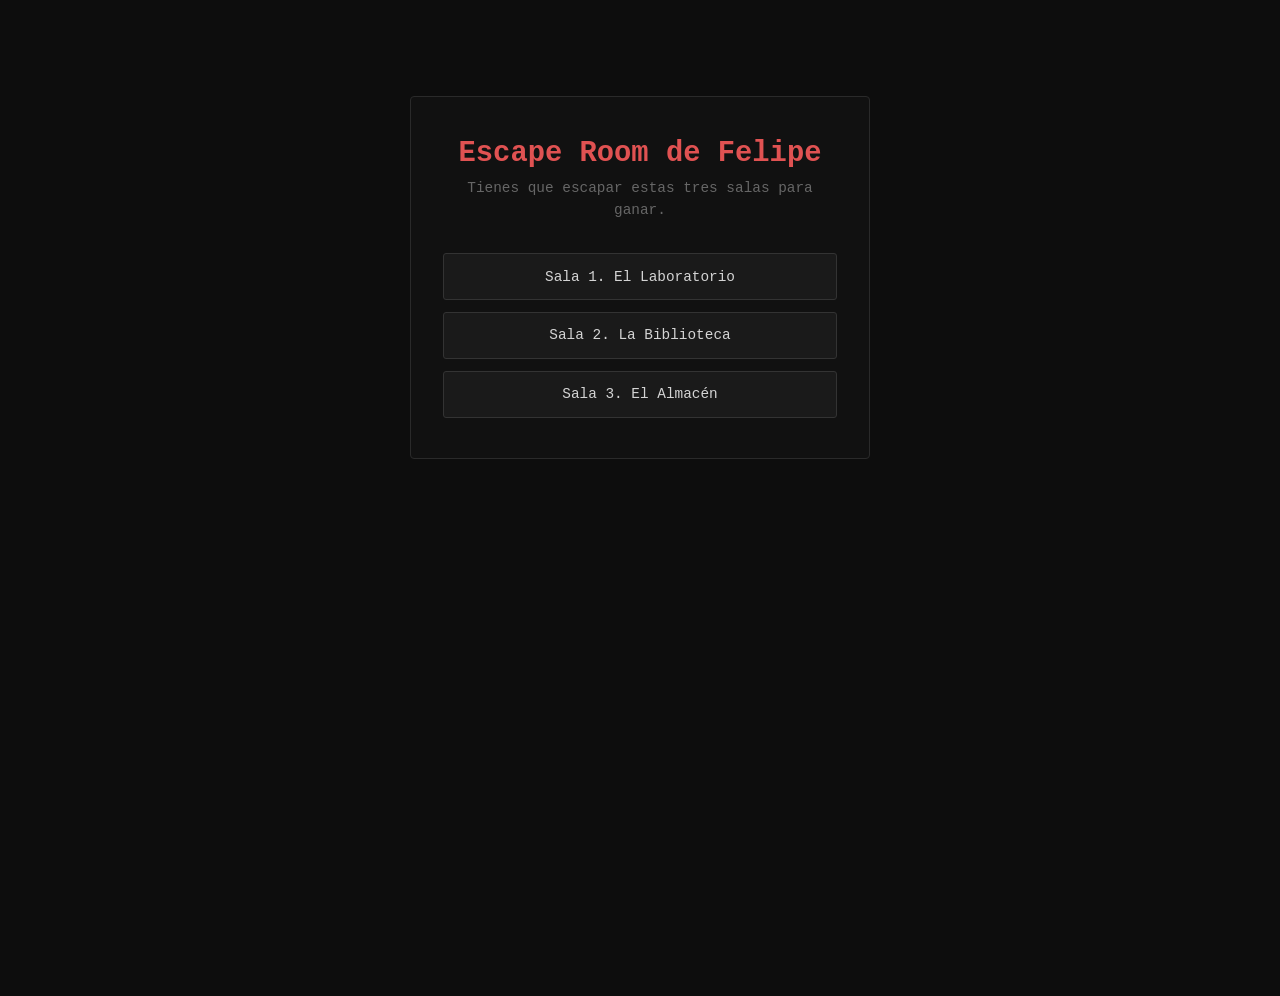
<file: index.html>
<!DOCTYPE html>
<html lang="es">

<head>
  <meta charset="UTF-8">
  <title>Escape Room</title>
  <link rel="stylesheet" href="estilos.css">
</head>

<body>
  <div class="menu">
    <h1>Escape Room de Felipe</h1>
    <p class="subtitulo">Tienes que escapar estas tres salas para ganar.</p>
    <div class="salas">
      <a href="sala1/sala1.html" class="btn-sala">Sala 1. El Laboratorio</a>
      <a href="sala2/sala2.html" class="btn-sala">Sala 2. La Biblioteca</a>
      <a href="sala3/sala3.html" class="btn-sala">Sala 3. El Almacén</a>
    </div>
  </div>
</body>

</html>
</file>
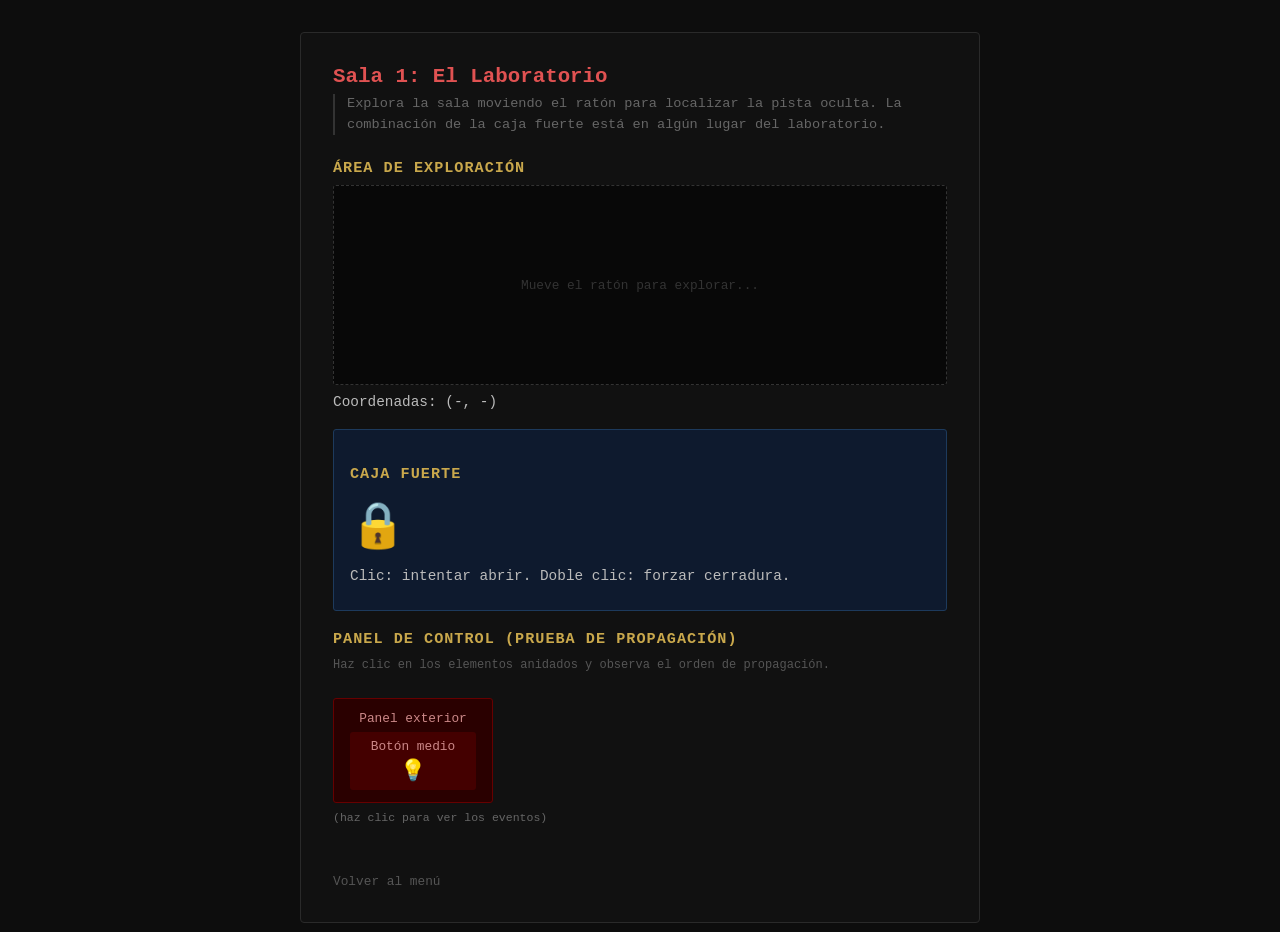
<file: sala1/sala1.html>
<!DOCTYPE html>
<html lang="es">

<head>
  <meta charset="UTF-8">
  <title>Sala 1. El Laboratorio</title>
  <link rel="stylesheet" href="../estilos.css">
</head>

<body>
  <div class="sala">
    <h2>Sala 1: El Laboratorio</h2>
    <p class="descripcion">
      Explora la sala moviendo el ratón para localizar la pista oculta.
      La combinación de la caja fuerte está en algún lugar del laboratorio.
    </p>

    <!-- Área de exploración: Empleando mousemove + getBoundingClientRect -->
    <h3>Área de exploración</h3>
    <div class="area-exploracion" id="area">
      <span class="hint">Mueve el ratón para explorar...</span>
      <div class="objeto-oculto" id="objetoOculto">🔑</div>
    </div>
    <p id="coordenadas">Coordenadas: (-, -)</p>
    <p id="mensaje-area"></p>

    <!-- Caja fuerte: Empleo handleEvent que es click y doble click -->
    <div class="panel-cofre">
      <h3>Caja fuerte</h3>
      <div class="cofre" id="cofre">🔒</div>
      <p id="mensaje-cofre">Clic: intentar abrir. Doble clic: forzar cerradura.</p>
    </div>

    <!-- Panel de alarma: propagación y captura -->
    <h3>Panel de control (prueba de propagación)</h3>
    <p style="font-size:0.75rem; color:#555; margin-bottom:0.5rem">
      Haz clic en los elementos anidados y observa el orden de propagación.
    </p>
    <div class="panel-alarma" id="panelAlarma" data-externo>
      Panel exterior
      <div class="boton-alarma" id="botonAlarma">
        Botón medio
        <span class="luz" id="luz">💡</span>
      </div>
    </div>
    <p id="mensaje-propagacion">(haz clic para ver los eventos)</p>

    <a href="../index.html" class="btn-volver">Volver al menú</a>
  </div>

  <script src="sala1.js"></script>
</body>

</html>
</file>
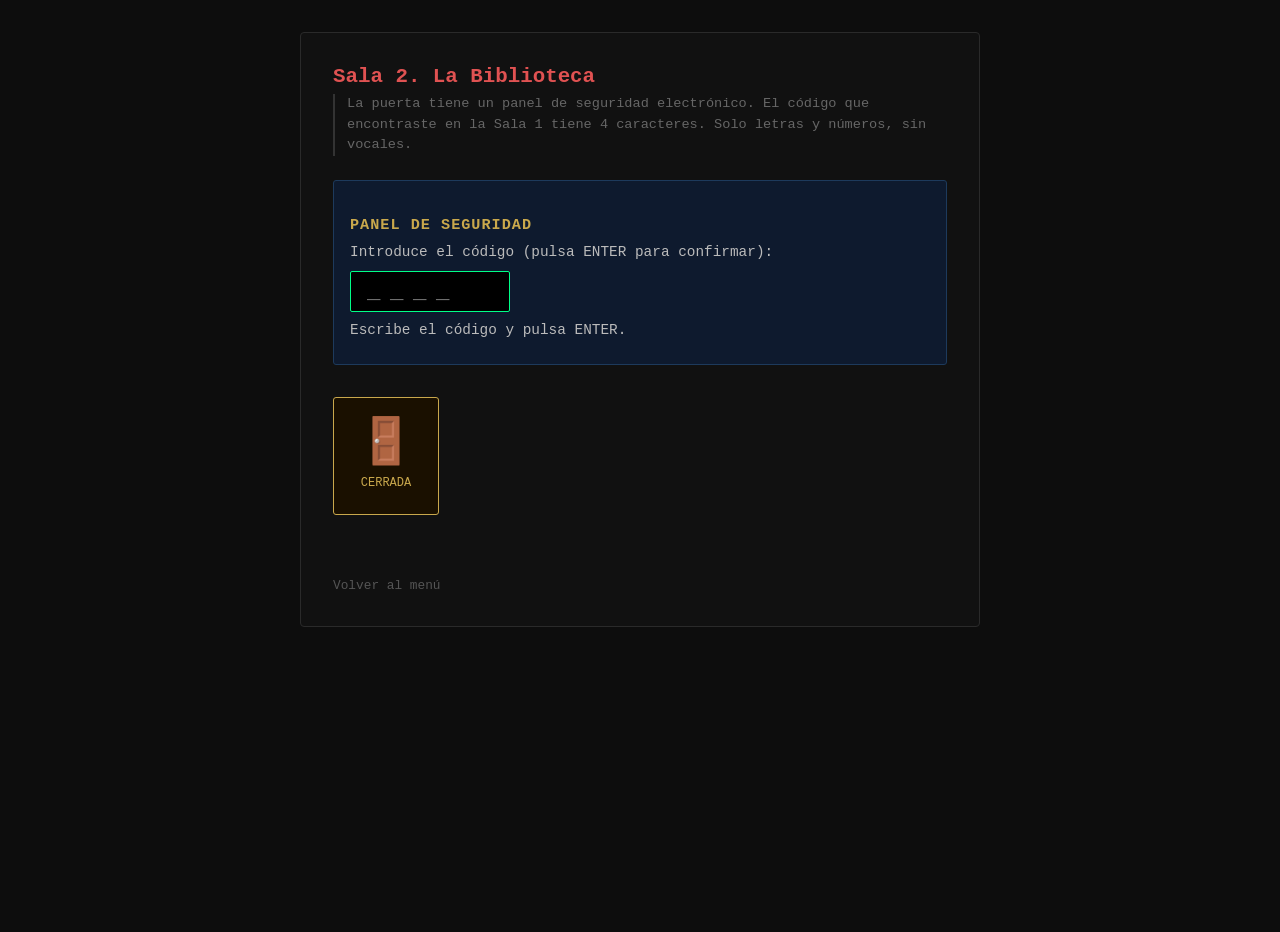
<file: sala2/sala2.html>
<!DOCTYPE html>
<html lang="es">

<head>
  <meta charset="UTF-8">
  <title>Sala 2. La Biblioteca</title>
  <link rel="stylesheet" href="../estilos.css">
</head>

<body>
  <div class="sala">
    <h2>Sala 2. La Biblioteca</h2>
    <p class="descripcion">
      La puerta tiene un panel de seguridad electrónico. El código que encontraste
      en la Sala 1 tiene 4 caracteres. Solo letras y números, sin vocales.
    </p>

    <!-- Teclado de seguridad: keyboard events -->
    <div class="panel-teclado">
      <h3>Panel de seguridad</h3>
      <p>Introduce el código (pulsa ENTER para confirmar):</p>
      <input type="text" id="inputCodigo" maxlength="4" placeholder="____" autocomplete="off" spellcheck="false">
      <p id="mensajeTeclado">Escribe el código y pulsa ENTER.</p>
    </div>

    <!-- Puerta: se abre con CustomEvent -->
    <div class="puerta" id="puerta">
      <span id="iconoPuerta">🚪</span>
      <p id="estadoPuerta">CERRADA</p>
    </div>
    <p id="mensajePuerta"></p>

    <a href="../index.html" class="btn-volver">Volver al menú</a>
  </div>

  <script src="sala2.js"></script>
</body>

</html>
</file>
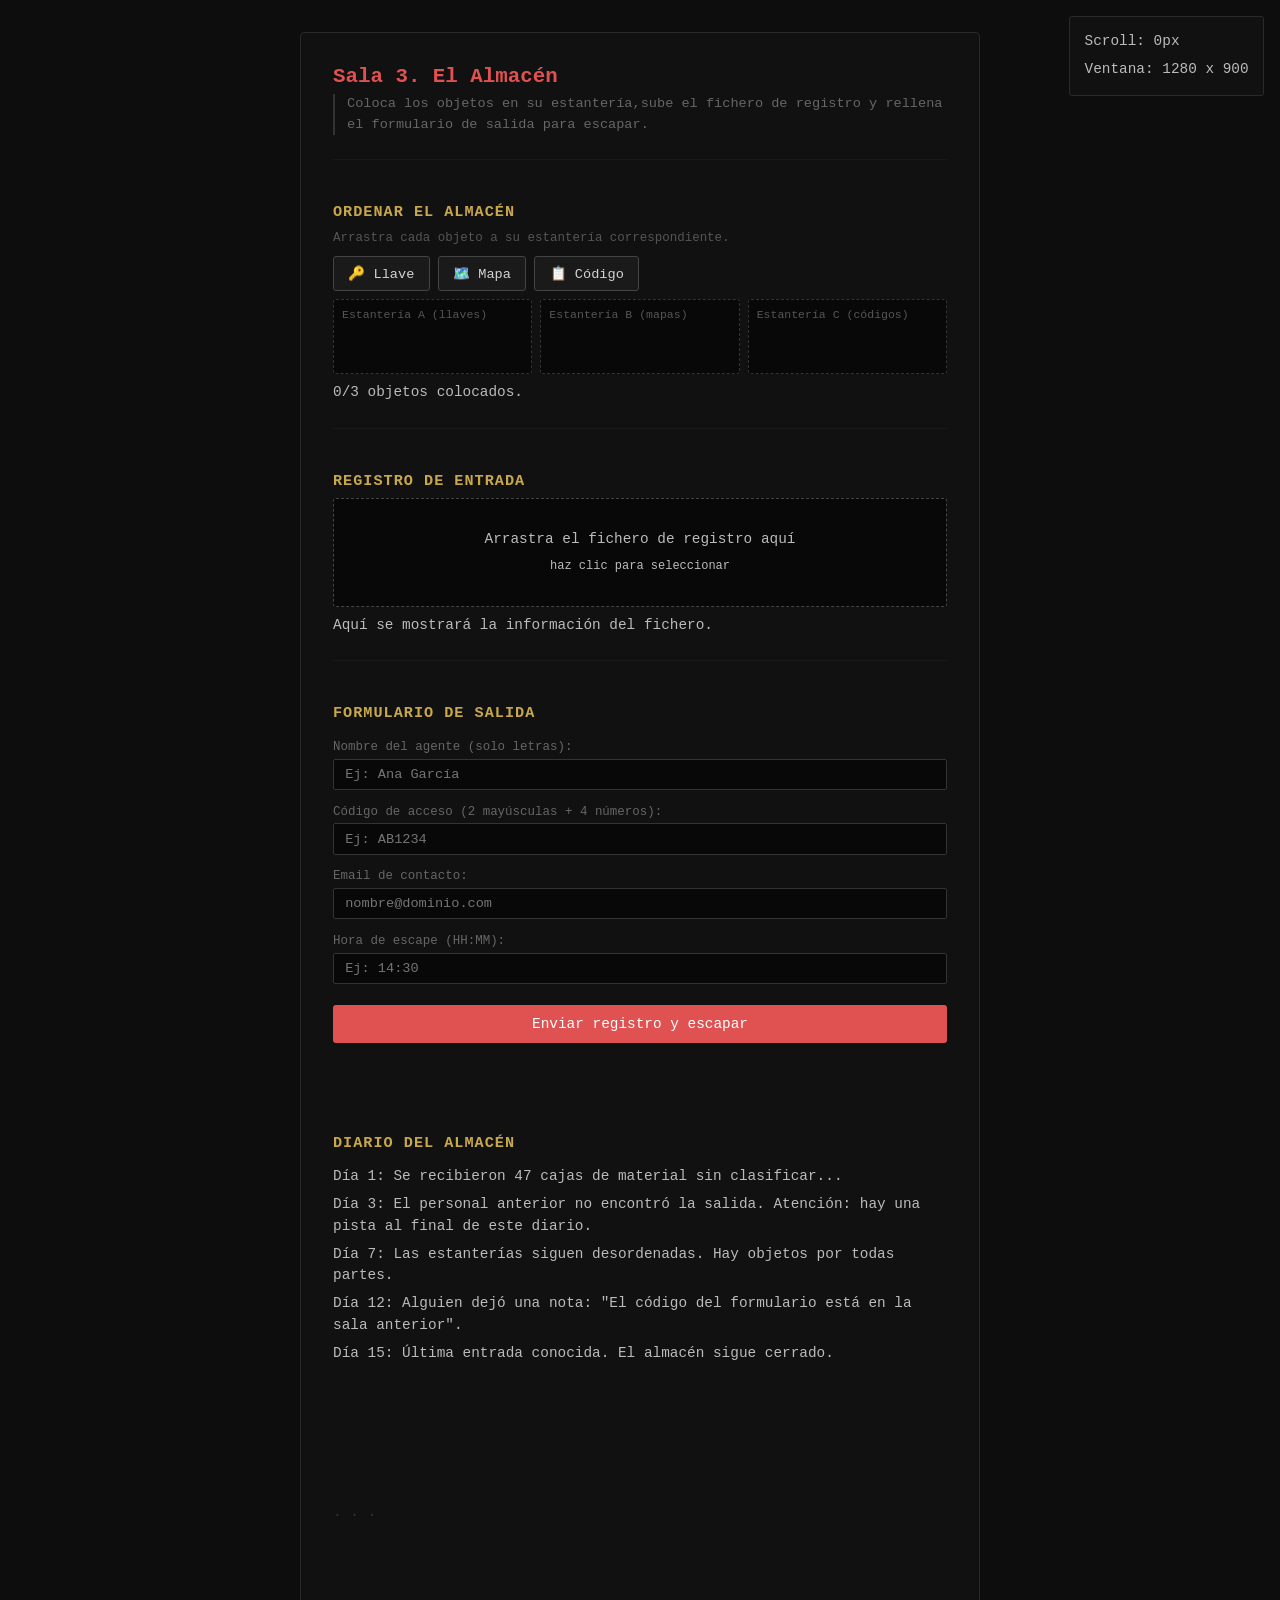
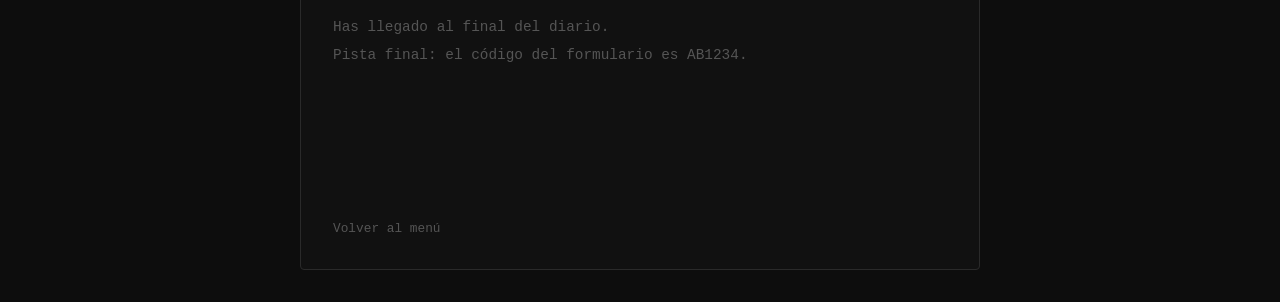
<file: sala3/sala3.html>
<!DOCTYPE html>
<html lang="es">

<head>
  <meta charset="UTF-8">
  <title>Sala 3. El Almacén</title>
  <link rel="stylesheet" href="../estilos.css">
</head>

<body>
  <!-- Info de scroll y tamaño de la posición fija -->
  <div class="info-ventana" id="infoVentana">
    <p>Scroll: <span id="scrollVal">0</span>px</p>
    <p>Ventana: <span id="sizeVal">-</span></p>
  </div>

  <div class="sala">
    <h2>Sala 3. El Almacén</h2>
    <p class="descripcion">
      Coloca los objetos en su estantería,sube el fichero de registro 
      y rellena el formulario de salida para escapar.
    </p>

    <!-- Puzzle arrastrar y soltar los objetos -->
    <div class="seccion-drag">
      <h3>Ordenar el almacén</h3>
      <p style="font-size:0.78rem; color:#555">Arrastra cada objeto a su estantería correspondiente.</p>
      <div class="objetos-drag" id="objetosDrag">
        <div class="objeto-arrastrable" draggable="true" data-id="llave">🔑 Llave</div>
        <div class="objeto-arrastrable" draggable="true" data-id="mapa">🗺️ Mapa</div>
        <div class="objeto-arrastrable" draggable="true" data-id="codigo">📋 Código</div>
      </div>

      <div class="estanterias">
        <div class="estanteria" id="est-llave" data-acepta="llave">
          <span>Estantería A (llaves)</span>
        </div>
        <div class="estanteria" id="est-mapa" data-acepta="mapa">
          <span>Estantería B (mapas)</span>
        </div>
        <div class="estanteria" id="est-codigo" data-acepta="codigo">
          <span>Estantería C (códigos)</span>
        </div>
      </div>
      <p id="mensajeDrag">0/3 objetos colocados.</p>
    </div>

    <!-- Arrastrar y soltar fichero -->
    <div class="seccion-fichero">
      <h3>Registro de entrada</h3>
      <div class="drop-fichero" id="dropFichero">
        <p>Arrastra el fichero de registro aquí</p>
        <p style="font-size:0.75rem; margin-top:0.3rem">haz clic para seleccionar</p>
        <input type="file" id="inputFichero" style="display:none">
      </div>
      <p id="infoFichero">Aquí se mostrará la información del fichero.</p>
    </div>

    <!-- Formulario con regex -->
    <div class="seccion-formulario">
      <h3>Formulario de salida</h3>
      <form id="formEscape" action="#" method="post">
        <label for="fNombre">Nombre del agente (solo letras):</label>
        <input type="text" name="nombre" id="fNombre" placeholder="Ej: Ana García">

        <label for="fCodigo">Código de acceso (2 mayúsculas + 4 números):</label>
        <input type="text" name="codigo" id="fCodigo" placeholder="Ej: AB1234">

        <label for="fEmail">Email de contacto:</label>
        <input type="email" name="email" id="fEmail" placeholder="nombre@dominio.com">

        <label for="fHora">Hora de escape (HH:MM):</label>
        <input type="text" name="hora" id="fHora" placeholder="Ej: 14:30">

        <button type="submit">Enviar registro y escapar</button>
      </form>
      <p id="mensajeForm"></p>
    </div>

    <!-- Contenido extra para poder hacer scroll -->
    <div class="contenido-extra">
      <h3>Diario del almacén</h3>
      <p>Día 1: Se recibieron 47 cajas de material sin clasificar...</p>
      <p>Día 3: El personal anterior no encontró la salida. Atención: hay una pista al final de este diario.</p>
      <p>Día 7: Las estanterías siguen desordenadas. Hay objetos por todas partes.</p>
      <p>Día 12: Alguien dejó una nota: "El código del formulario está en la sala anterior".</p>
      <p>Día 15: Última entrada conocida. El almacén sigue cerrado.</p>
      <br><br><br><br><br>
      <p style="color:#333">· · ·</p>
      <br><br><br>
      <p style="color:#555">Has llegado al final del diario.</p>
      <p style="color:#555">Pista final: el código del formulario es AB1234.</p>
      <br><br><br>
    </div>

    <a href="../index.html" class="btn-volver">Volver al menú</a>
  </div>

  <script src="sala3.js"></script>
</body>

</html>
</file>
<file: estilos.css>
* {
    box-sizing: border-box;
    margin: 0;
    padding: 0;
}

body {
    font-family: 'Courier New', monospace;
    background: #0d0d0d;
    color: #d4d4d4;
    min-height: 100vh;
}

p {
    margin: 0.4rem 0;
    font-size: 0.9rem;
    color: #bbb;
    line-height: 1.5;
}

h3 {
    color: #c9a84c;
    font-size: 0.95rem;
    margin: 1.2rem 0 0.5rem;
    text-transform: uppercase;
    letter-spacing: 1px;
}

/* ---- MENÚ PRINCIPAL ---- */
.menu {
    max-width: 460px;
    margin: 6rem auto;
    text-align: center;
    padding: 2.5rem 2rem;
    background: #111;
    border-radius: 4px;
    border: 1px solid #2a2a2a;
}

.menu h1 {
    font-size: 1.8rem;
    margin-bottom: 0.5rem;
    color: #e05252;
}

.subtitulo {
    color: #666;
    margin-bottom: 2rem;
}

.salas {
    display: flex;
    flex-direction: column;
    gap: 0.75rem;
}

.btn-sala {
    display: block;
    padding: 0.9rem 1rem;
    background: #1a1a1a;
    color: #d4d4d4;
    text-decoration: none;
    border-radius: 3px;
    border: 1px solid #333;
    font-family: 'Courier New', monospace;
    transition: border-color 0.2s, color 0.2s;
    font-size: 0.9rem;
}

.btn-sala:hover {
    border-color: #e05252;
    color: #e05252;
}

/* ---- SALA GENERAL ---- */
.sala {
    max-width: 680px;
    margin: 2rem auto;
    padding: 2rem;
    background: #111;
    border-radius: 4px;
    border: 1px solid #2a2a2a;
}

.sala h2 {
    color: #e05252;
    margin-bottom: 0.4rem;
    font-size: 1.3rem;
}

.descripcion {
    color: #666;
    margin-bottom: 1.5rem;
    font-size: 0.85rem;
    border-left: 2px solid #333;
    padding-left: 0.75rem;
}

.btn-volver {
    display: inline-block;
    margin-top: 2.5rem;
    color: #555;
    text-decoration: none;
    font-size: 0.8rem;
    font-family: 'Courier New', monospace;
}

.btn-volver:hover {
    color: #999;
}

/* ---- ÁREA DE EXPLORACIÓN (Sala 1) ---- */
.area-exploracion {
    position: relative;
    width: 100%;
    height: 200px;
    background: #080808;
    border: 1px dashed #333;
    border-radius: 3px;
    cursor: crosshair;
    overflow: hidden;
}

.area-exploracion .hint {
    position: absolute;
    top: 50%;
    left: 50%;
    transform: translate(-50%, -50%);
    color: #333;
    pointer-events: none;
    font-size: 0.8rem;
}

.objeto-oculto {
    position: absolute;
    font-size: 1.4rem;
    opacity: 0;
    transition: opacity 0.15s;
    pointer-events: none;
}

/* ---- COFRE (Sala 1) ---- */
.panel-cofre {
    margin-top: 1rem;
    padding: 1rem;
    background: #0e1a2e;
    border-radius: 3px;
    border: 1px solid #1d3a5c;
}

.cofre {
    font-size: 2.8rem;
    cursor: pointer;
    display: inline-block;
    margin: 0.4rem 0;
    transition: transform 0.25s;
    user-select: none;
}

.cofre:hover {
    transform: scale(1.08);
}

/* ---- PANEL ALARMA (Sala 1) ---- */
.panel-alarma {
    display: inline-block;
    margin-top: 1rem;
    padding: 0.75rem 1rem;
    background: #2a0000;
    border: 1px solid #600;
    border-radius: 3px;
    cursor: pointer;
    text-align: center;
    min-width: 160px;
    font-size: 0.8rem;
    color: #c88;
}

.boton-alarma {
    background: #400;
    border-radius: 3px;
    padding: 0.4rem;
    margin-top: 0.4rem;
    cursor: pointer;
}

.luz {
    font-size: 1.3rem;
    cursor: pointer;
    display: block;
    margin-top: 0.3rem;
}

#mensaje-propagacion {
    font-size: 0.72rem;
    color: #666;
    margin-top: 0.4rem;
    font-family: 'Courier New', monospace;
    cursor: pointer;
    min-height: 1rem;
    line-height: 1.6;
}

/* ---- TECLADO (Sala 2) ---- */
.panel-teclado {
    padding: 1rem;
    background: #0e1a2e;
    border: 1px solid #1d3a5c;
    border-radius: 3px;
    margin-bottom: 1rem;
}

.panel-teclado input {
    font-size: 1.4rem;
    padding: 0.4rem 1rem;
    background: #000;
    color: #00ff88;
    border: 1px solid #00ff88;
    border-radius: 2px;
    font-family: 'Courier New', monospace;
    letter-spacing: 0.6rem;
    width: 160px;
    margin: 0.5rem 0;
    display: block;
}

.panel-teclado input:focus {
    outline: none;
    box-shadow: 0 0 6px #00ff8844;
}

/* ---- PUERTA (Sala 2) ---- */
.puerta {
    display: inline-block;
    text-align: center;
    padding: 1rem 1.5rem;
    background: #1a1000;
    border: 1px solid #c9a84c;
    border-radius: 3px;
    margin: 1rem 0;
}

.puerta span {
    font-size: 2.8rem;
    display: block;
}

.puerta p {
    color: #c9a84c;
    font-size: 0.75rem;
    margin-top: 0.3rem;
}

/* ---- DRAG & DROP OBJETOS (Sala 3) ---- */
.objetos-drag {
    display: flex;
    gap: 0.5rem;
    flex-wrap: wrap;
    margin: 0.5rem 0;
}

.objeto-arrastrable {
    padding: 0.5rem 0.9rem;
    background: #1a1a1a;
    border: 1px solid #444;
    border-radius: 3px;
    cursor: grab;
    user-select: none;
    font-size: 0.85rem;
}

.objeto-arrastrable:active {
    cursor: grabbing;
}

.estanterias {
    display: flex;
    gap: 0.5rem;
    flex-wrap: wrap;
    margin: 0.5rem 0;
}

.estanteria {
    flex: 1;
    min-height: 75px;
    min-width: 130px;
    padding: 0.5rem;
    background: #080808;
    border: 1px dashed #333;
    border-radius: 3px;
    font-size: 0.72rem;
    color: #555;
    display: flex;
    flex-wrap: wrap;
    gap: 4px;
    align-items: flex-start;
}

.estanteria.highlight {
    border-color: #4a8fcc;
    background: #0a1422;
}

/* ---- DROP FICHERO (Sala 3) ---- */
.drop-fichero {
    padding: 1.5rem;
    border: 1px dashed #444;
    border-radius: 3px;
    text-align: center;
    cursor: pointer;
    color: #555;
    background: #080808;
    transition: border-color 0.2s, color 0.2s;
    font-size: 0.85rem;
    margin: 0.5rem 0;
}

.drop-fichero.highlight {
    border-color: #4a8fcc;
    color: #4a8fcc;
}

/* ---- INFO VENTANA FIJA (Sala 3) ---- */
.info-ventana {
    position: fixed;
    top: 1rem;
    right: 1rem;
    background: #111;
    padding: 0.5rem 0.9rem;
    border: 1px solid #2a2a2a;
    border-radius: 3px;
    font-size: 0.72rem;
    color: #555;
    line-height: 1.7;
}

/* ---- FORMULARIO (Sala 3) ---- */
.seccion-formulario {
    margin-top: 1.5rem;
}

#formEscape {
    display: flex;
    flex-direction: column;
    gap: 0.3rem;
}

#formEscape label {
    font-size: 0.78rem;
    color: #666;
    margin-top: 0.6rem;
}

#formEscape input {
    padding: 0.45rem 0.7rem;
    background: #080808;
    border: 1px solid #333;
    border-radius: 2px;
    color: #d4d4d4;
    font-size: 0.85rem;
    font-family: 'Courier New', monospace;
}

#formEscape input:focus {
    outline: none;
    border-color: #4a8fcc;
}

#formEscape button {
    margin-top: 1rem;
    padding: 0.7rem;
    background: #e05252;
    color: white;
    border: none;
    border-radius: 3px;
    cursor: pointer;
    font-size: 0.9rem;
    font-family: 'Courier New', monospace;
}

#formEscape button:hover {
    background: #c43e3e;
}

#mensajeForm {
    margin-top: 0.5rem;
    font-size: 0.85rem;
    color: #4a8fcc;
    min-height: 1.2rem;
}

/* ---- Secciones internas ---- */
.seccion-drag,
.seccion-fichero,
.seccion-formulario {
    margin-top: 1.5rem;
    padding-top: 1.5rem;
    border-top: 1px solid #1a1a1a;
}

.contenido-extra {
    padding: 2rem 0;
    color: #333;
    font-size: 0.8rem;
    line-height: 2;
}
</file>
